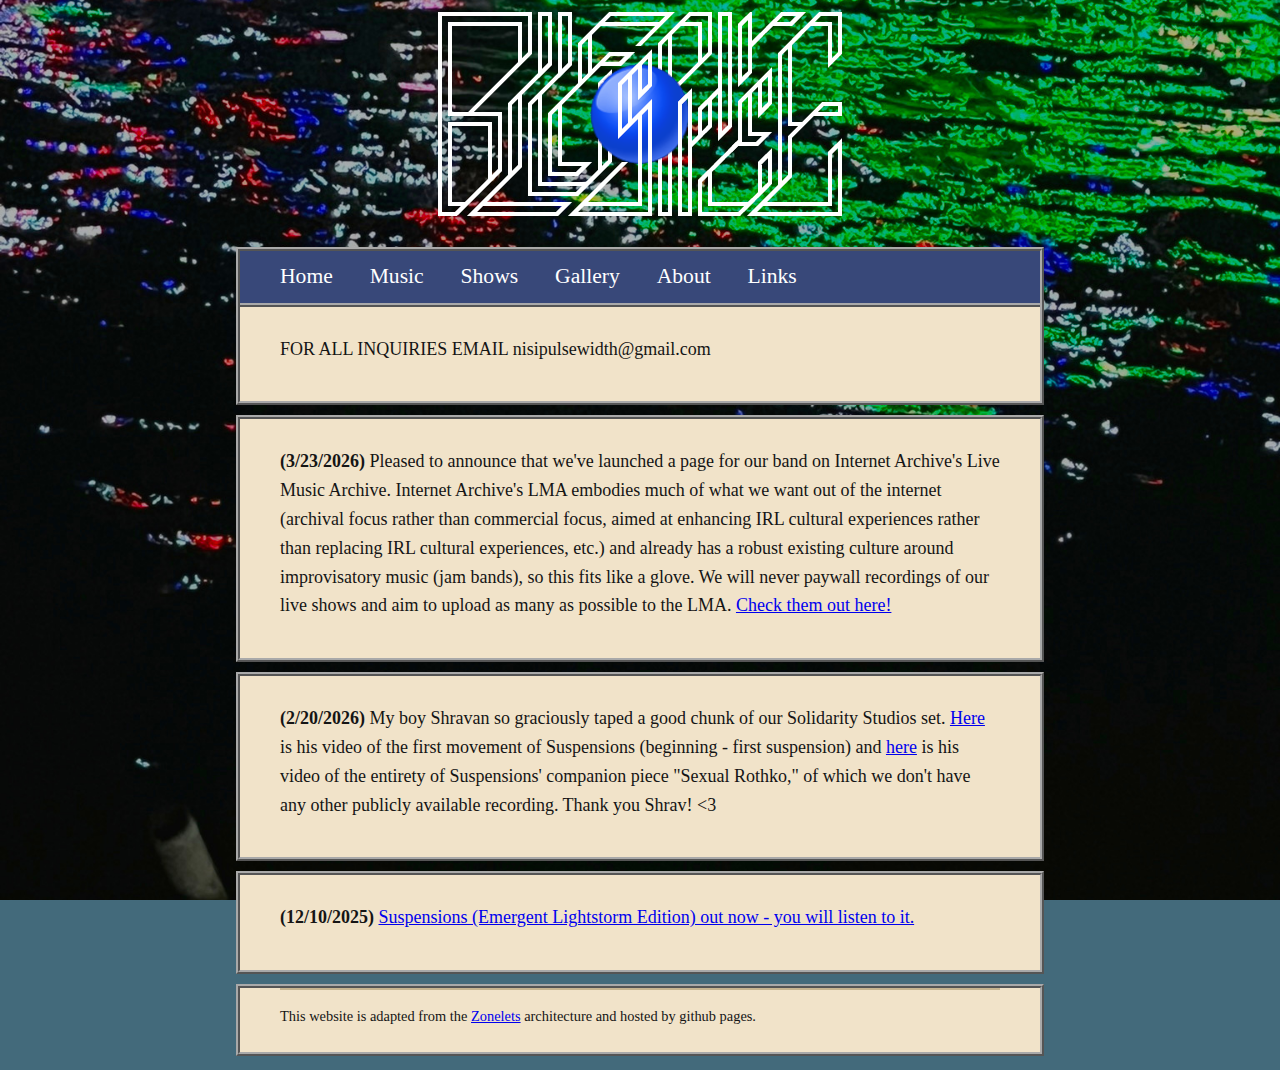
<file: index.html>
<!DOCTYPE html>
<html>
  <head>
    <title>ცレυ⋲ડ☧∦ᇀ尺୧</title>
    <!-- The description is not directly visible on the page. But it can show up in certain places like search engines. Probably unnecessary for most pages in your blog. -->
    <meta name="description" content="Cocaine for my breakfast, hold that pistol ambidextrous">
    <!-- This specifies the favicon (little icon on the browser tab) -->
    <link rel="icon" href="./images/logoicon.png?" type="image/x-icon"/>
    <!-- This helps our site look consistent across devices -->
    <meta name="viewport" content="width=device-width, initial-scale=1.0">
    <meta charset="UTF-8"> 
    <!-- Here's the link to our CSS stylesheet! -->
    <link href="./style/style_index.css" rel="stylesheet" type="text/css" media="all">    
  </head>
  <body>
    <div><center><a href = "./index.html"><img src = "./images/logos/logo1.png"></a></center></div>
    <div id="container">
    <div id="header">
      <ul> <li><a href="./index.html">Home</a></li>
      <li><a href="./music.html">Music</a></li>
      <li><a href="./shows.html">Shows</a></li>
      <li><a href="./gallery.html">Gallery</a></li>
      <li><a href="./about.html">About</a></li>
      <li><a href="./links.html">Links</a></li></ul>
    </div>
      <div id="content">
        <p>FOR ALL INQUIRIES EMAIL nisipulsewidth@gmail.com</p>
      </div>
    </div>
    <div id="container">
      <div id="content">    
        <p><b>(3/23/2026)</b> Pleased to announce that we've launched a page for our band on Internet Archive's Live Music Archive.
        Internet Archive's LMA embodies much of what we want out of the internet &#40;archival focus rather than commercial focus, aimed at enhancing IRL cultural experiences rather than replacing IRL cultural experiences, etc.&#41; 
        and already has a robust existing culture around improvisatory music &#40;jam bands&#41;, so this fits like a glove.
        We will never paywall recordings of our live shows and aim to upload as many as possible to the LMA. <a href = "https://archive.org/details/Bluesphere">Check them out here!</a></p>
      </div>
    </div>
    <div id="container">
      <div id="content">    
        <p><b>(2/20/2026)</b> My boy Shravan so graciously taped a good chunk of our Solidarity Studios set. 
          <a href = "https://www.youtube.com/watch?v=CORzAI8HKzM">Here</a> is his video of the first movement of Suspensions (beginning - first suspension) and 
          <a href = "https://www.youtube.com/watch?v=G0Eb6nwUBPc">here</a> is his video of the entirety of Suspensions' companion piece "Sexual Rothko," of which we don't have any other publicly available recording. Thank you Shrav! &lt;3
        </p>
      </div>
    </div>
    <div id="container">
      <div id="content">    
        <p><b>(12/10/2025)</b> <a href = "https://bluesphere.bandcamp.com/track/suspensions-emergent-lightstorm-edition">Suspensions (Emergent Lightstorm Edition) out now - you will listen to it.</a></p>
      </div>
    </div>
    <div id="container">
      <div id="footer"><hr><p>This website is adapted from the <a href='https://zonelets.net/'>Zonelets</a> architecture and hosted by github pages.</p></div>
    </div> <!-- end of div id="container" -->    
  </body>
</html>
</file>
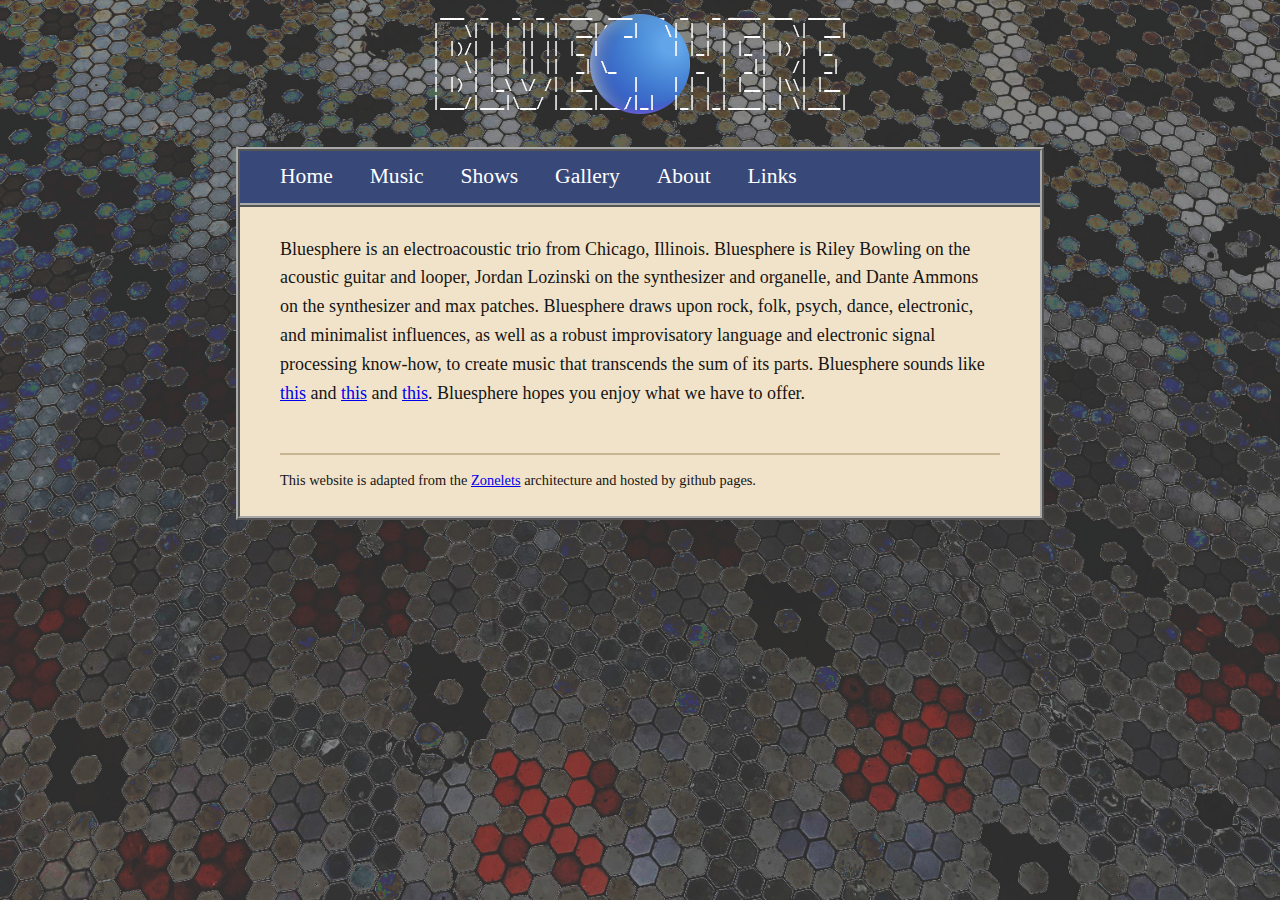
<file: about.html>
<!DOCTYPE html>
<html>
  <head>
    <title>ヘБ口ㄩ☨</title>
    <!-- The description is not directly visible on the page. But it can show up in certain places like search engines. Probably unnecessary for most pages in your blog. -->
    <meta name="description" content="Cocaine for my breakfast, hold that pistol ambidextrous">
    <!-- This specifies the favicon (little icon on the browser tab) -->
    <link rel="icon" href="./images/logoicon.png?" type="image/x-icon"/>
    <!-- This helps our site look consistent across devices -->
    <meta name="viewport" content="width=device-width, initial-scale=1.0">
    <meta charset="UTF-8"> 
    <!-- Here's the link to our CSS stylesheet! -->
    <link href="./style/style_about.css" rel="stylesheet" type="text/css" media="all">    
  </head>
  <body>
    <div><center><a href = "./index.html"><img src = "./images/logos/logo5.png"></a></center></div>
    <div id="container">
    <div id="header">
      <ul> <li><a href="./index.html">Home</a></li>
      <li><a href="./music.html">Music</a></li>
      <li><a href="./shows.html">Shows</a></li>
      <li><a href="./gallery.html">Gallery</a></li>
      <li><a href="./about.html">About</a></li>
      <li><a href="./links.html">Links</a></li></ul>
    </div>
    <div id="content">    
      
      
      <!-- <h1>Welcome to my blog!</h1> -->
      
      <p>Bluesphere is an electroacoustic trio from Chicago, Illinois. 
        Bluesphere is Riley Bowling on the acoustic guitar and looper, Jordan Lozinski on the synthesizer and organelle, and Dante Ammons on the synthesizer and max patches. 
        Bluesphere draws upon rock, folk, psych, dance, electronic, and minimalist influences, as well as a robust improvisatory language and electronic signal processing know-how, to create music that transcends the sum of its parts. 
        Bluesphere sounds like <a href = "./music.html">this</a> and <a href = "https://bluesphere.bandcamp.com/">this</a> and <a href = "https://archive.org/details/Bluesphere">this</a>. Bluesphere hopes you enjoy what we have to offer.</p>
      
    </div> <!-- end of div id="content" -->
    <div id="footer"><hr><p>This website is adapted from the <a href='https://zonelets.net/'>Zonelets</a> architecture and hosted by github pages.</p></div>
    </div> <!-- end of div id="container" -->    
  </body>

</html>
</file>
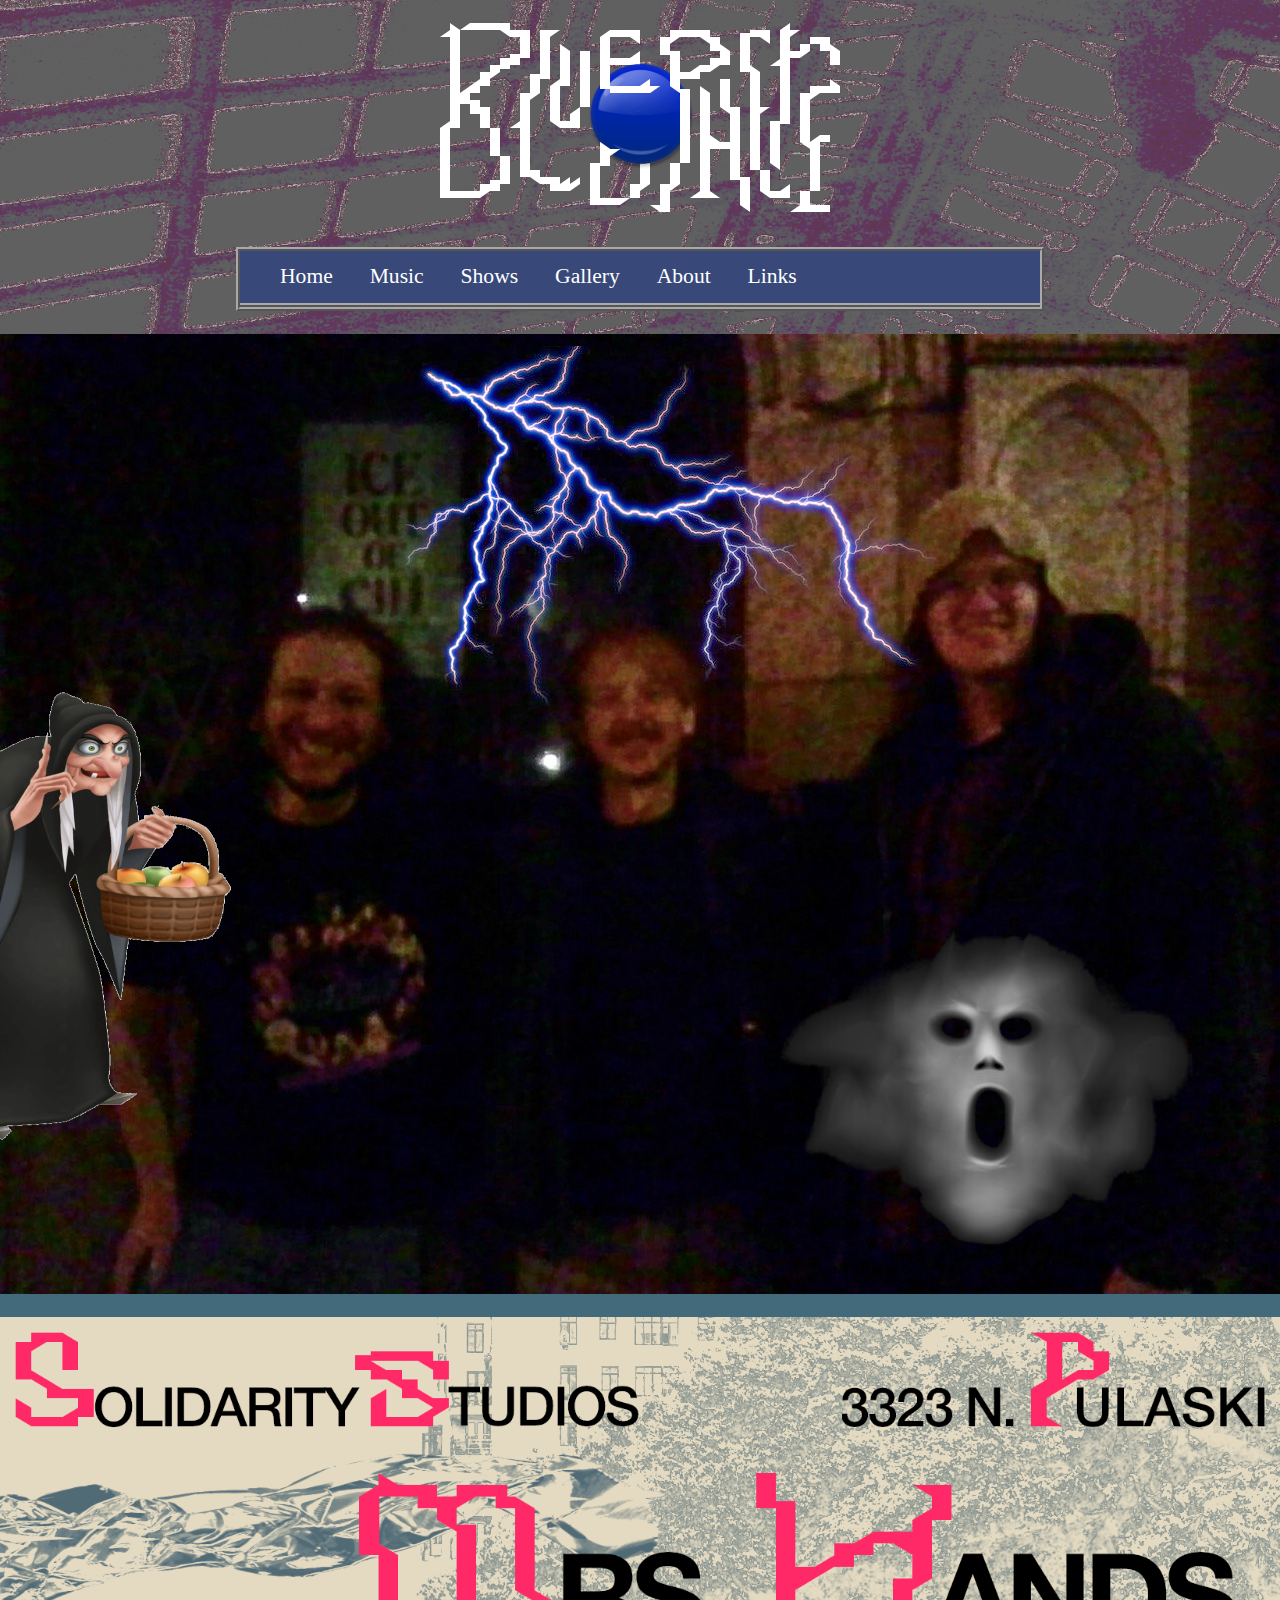
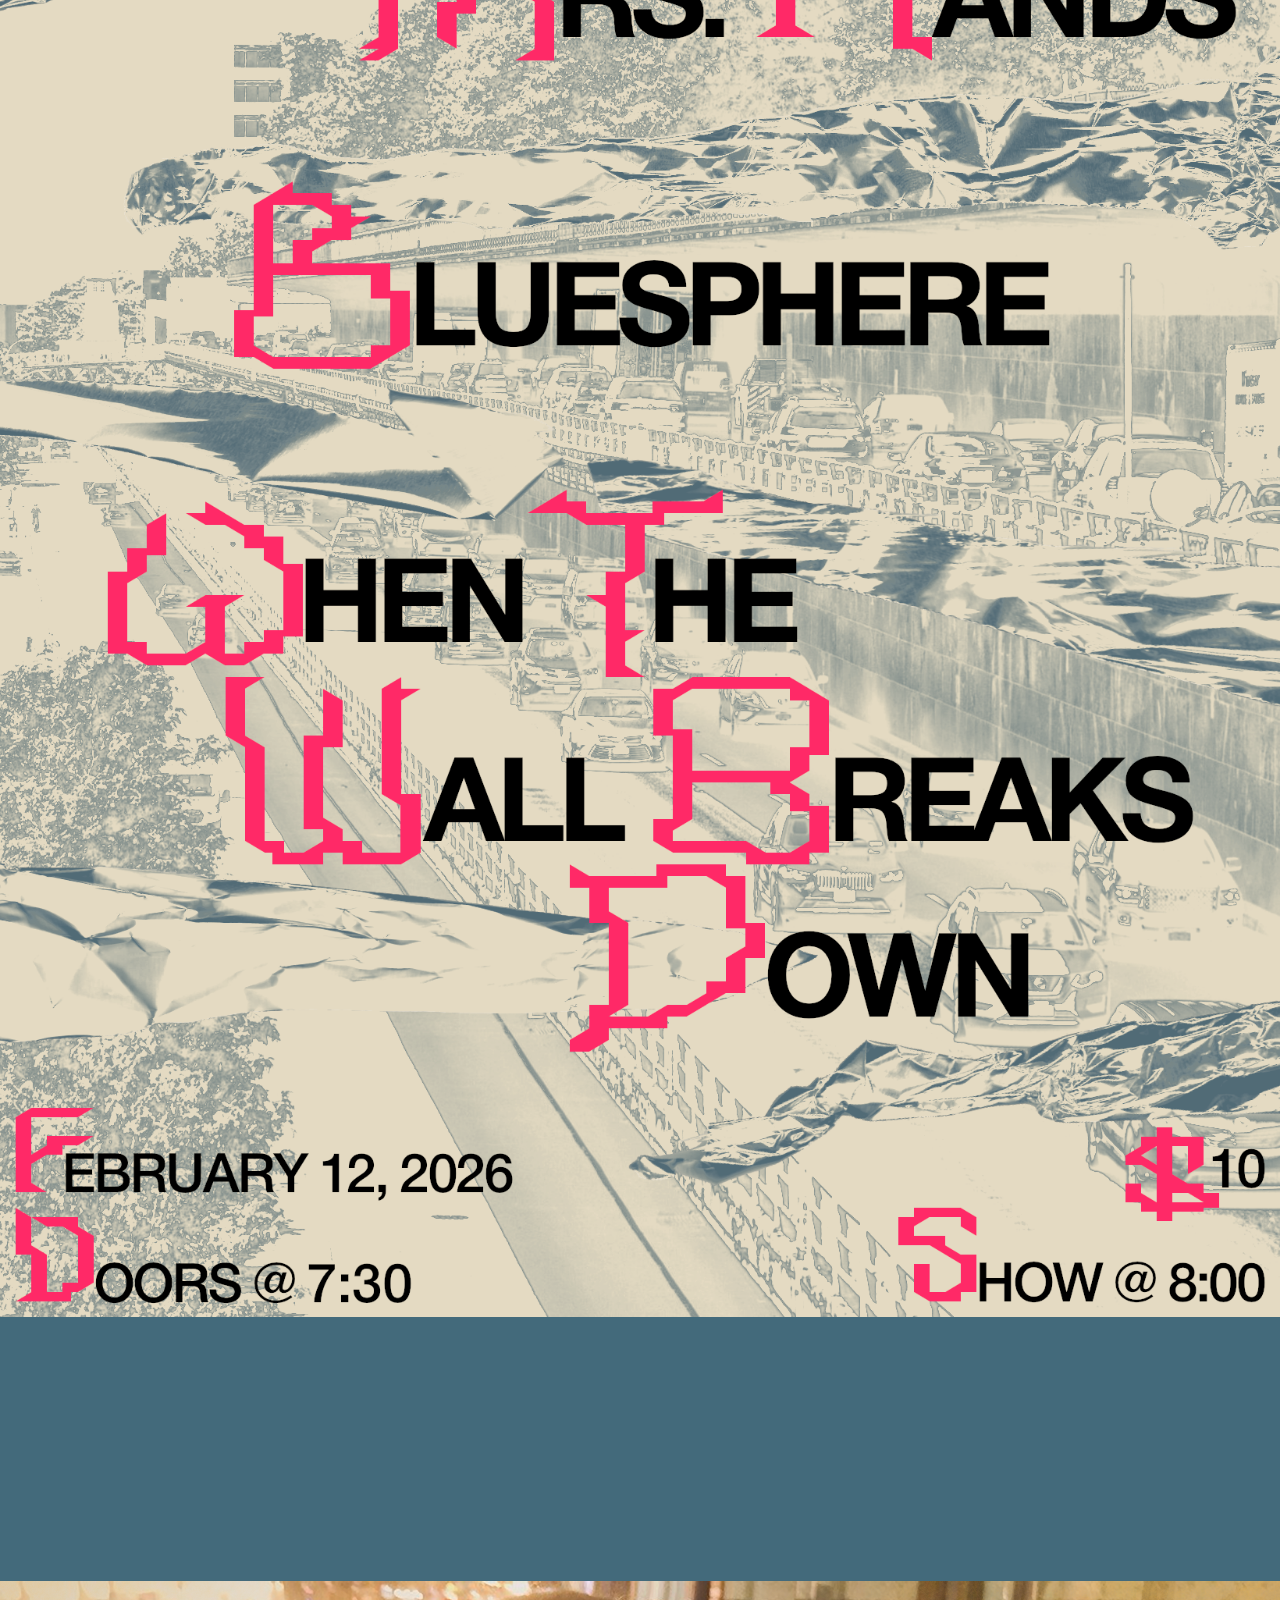
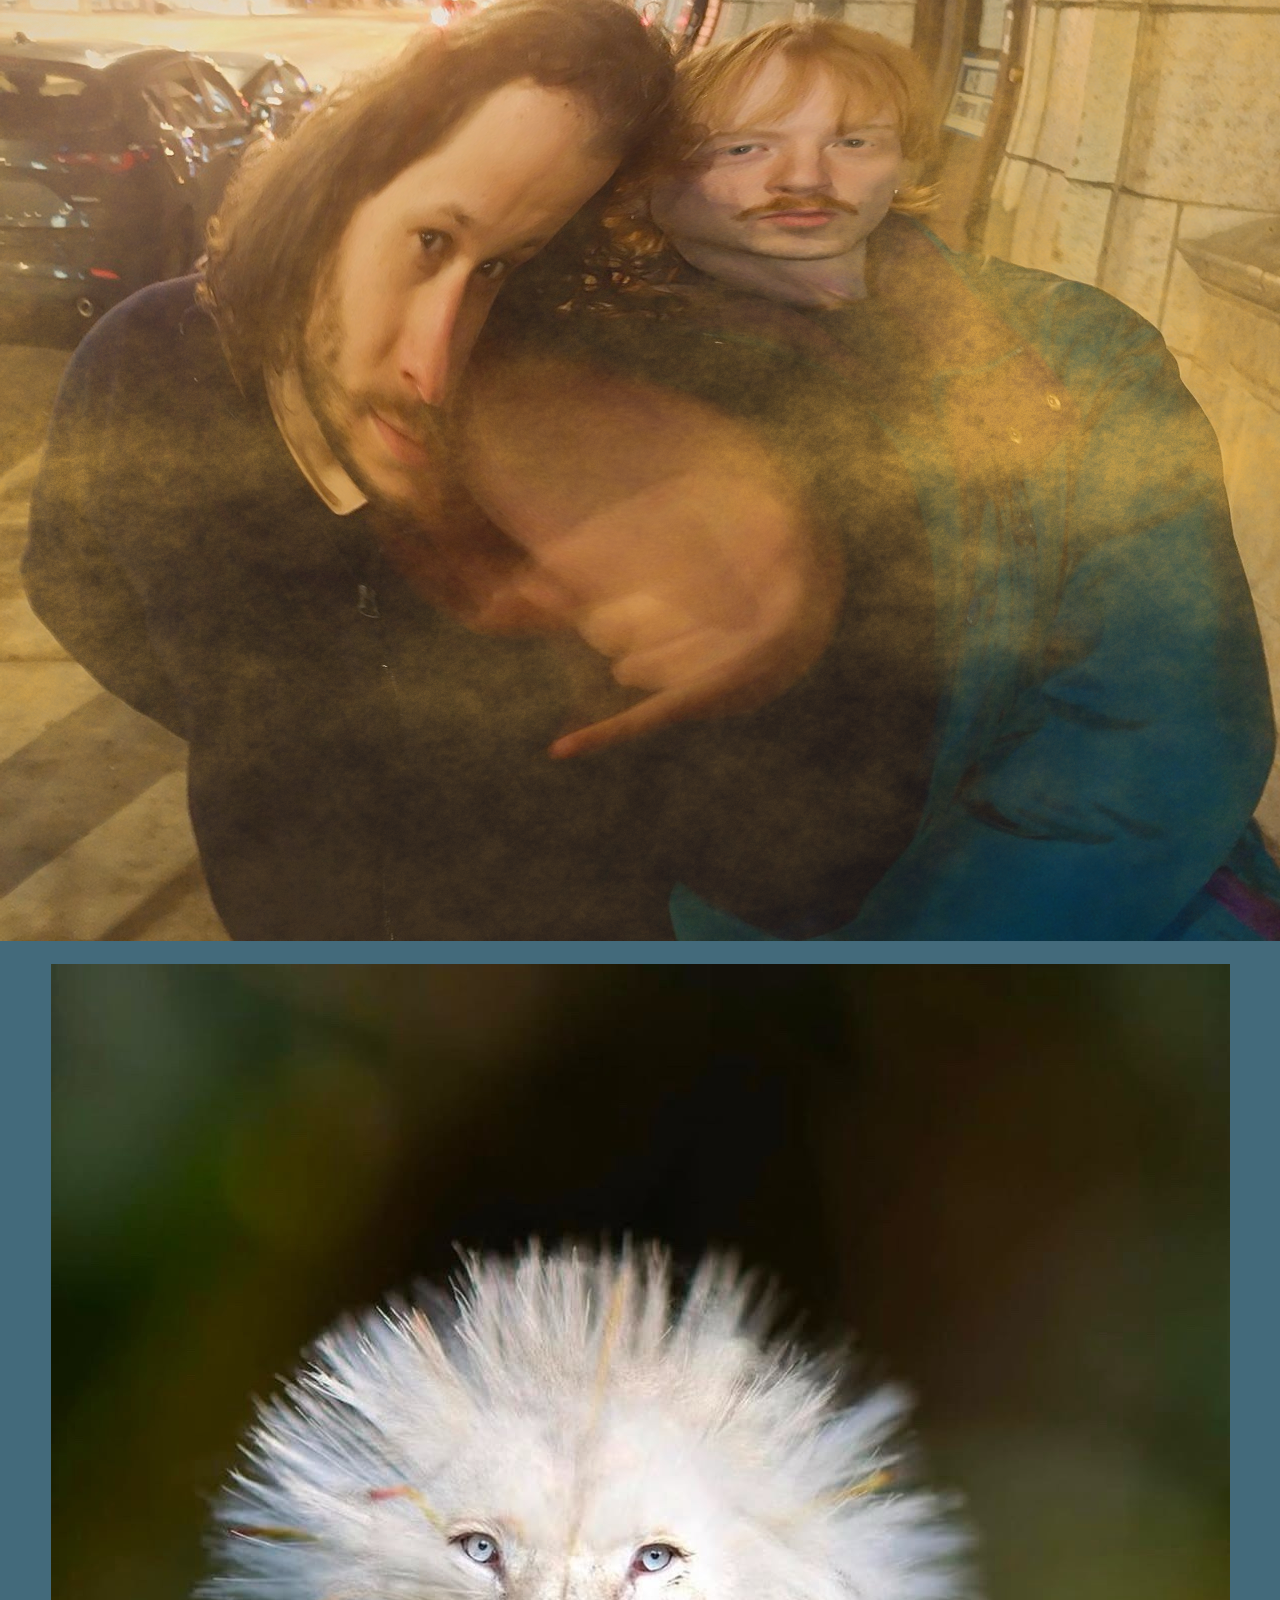
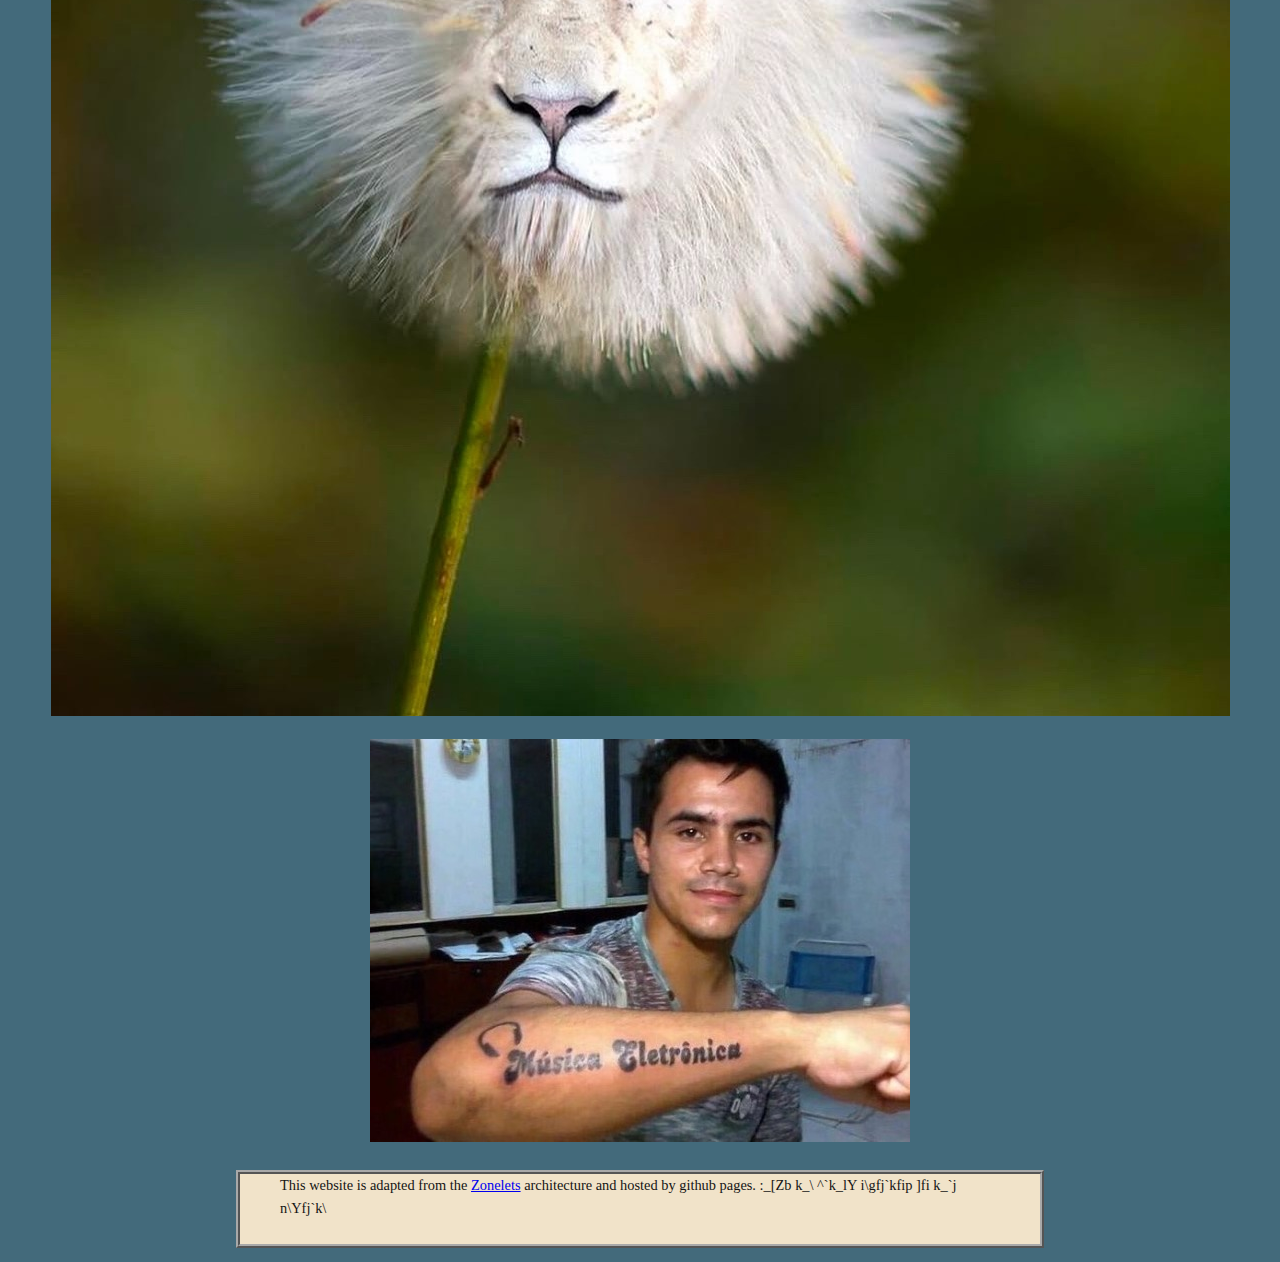
<file: gallery.html>
<!DOCTYPE html>
<html>
  <head>
    <title>ဧሉŁட∊гソ</title>
    <!-- The description is not directly visible on the page. But it can show up in certain places like search engines. Probably unnecessary for most pages in your blog. -->
    <meta name="description" content="Cocaine for my breakfast, hold that pistol ambidextrous">
    <!-- This specifies the favicon (little icon on the browser tab) -->
    <link rel="icon" href="./images/logoicon.png?" type="image/x-icon"/>
    <!-- This helps our site look consistent across devices -->
    <meta name="viewport" content="width=device-width, initial-scale=1.0">
    <meta charset="UTF-8"> 
    <!-- Here's the link to our CSS stylesheet! -->
    <link href="./style/style_gallery.css" rel="stylesheet" type="text/css" media="all">    
  </head>
  <body>
    <div><center><a href = "./index.html"><img src = "./images/logos/logo4.png"></a></center></div>
    <div id="container">
    <div id="header">
      <ul> <li><a href="./index.html">Home</a></li>
      <li><a href="./music.html">Music</a></li>
      <li><a href="./shows.html">Shows</a></li>
      <li><a href="./gallery.html">Gallery</a></li>
      <li><a href="./about.html">About</a></li>
      <li><a href="./links.html">Links</a></li></ul>
    </div></div>
    <div class = "center">
      <img src = "./images/bluespherePressPhoto1.png">
      <img src = "./images/soliStuPoster12.png">
    </div>
    <div class = "center">
      <iframe width="420" height="236" src="https://www.youtube-nocookie.com/embed/CORzAI8HKzM?si=jaUyS7C9vCV8e98_" title="YouTube video player" frameborder="0" allow="accelerometer; autoplay; clipboard-write; encrypted-media; gyroscope; picture-in-picture; web-share" referrerpolicy="strict-origin-when-cross-origin" allowfullscreen></iframe>
      <iframe width="420" height="236" src="https://www.youtube-nocookie.com/embed/G0Eb6nwUBPc?si=9JwfgIyBmqEmFXUH" title="YouTube video player" frameborder="0" allow="accelerometer; autoplay; clipboard-write; encrypted-media; gyroscope; picture-in-picture; web-share" referrerpolicy="strict-origin-when-cross-origin" allowfullscreen></iframe>
    </div>
    <div class = "center">
      <img src = "./images/bluespherePressPhoto2.png">
      <img src = "./images/dandelion.jpg">
      <img src = "./images/musicaelectronica.jpg">
    </div> <!-- end of div id="content" -->
    <div id = container>
      <div id="footer">
        <p>This website is adapted from the <a href='https://zonelets.net/'>Zonelets</a> architecture and hosted by github pages. :_[Zb k_\ ^`k_lY i\gfj`kfip ]fi k_`j n\Yfj`k\</p>
      </div>
    </div> <!-- end of div id="container" -->    
  </body>

</html>
</file>
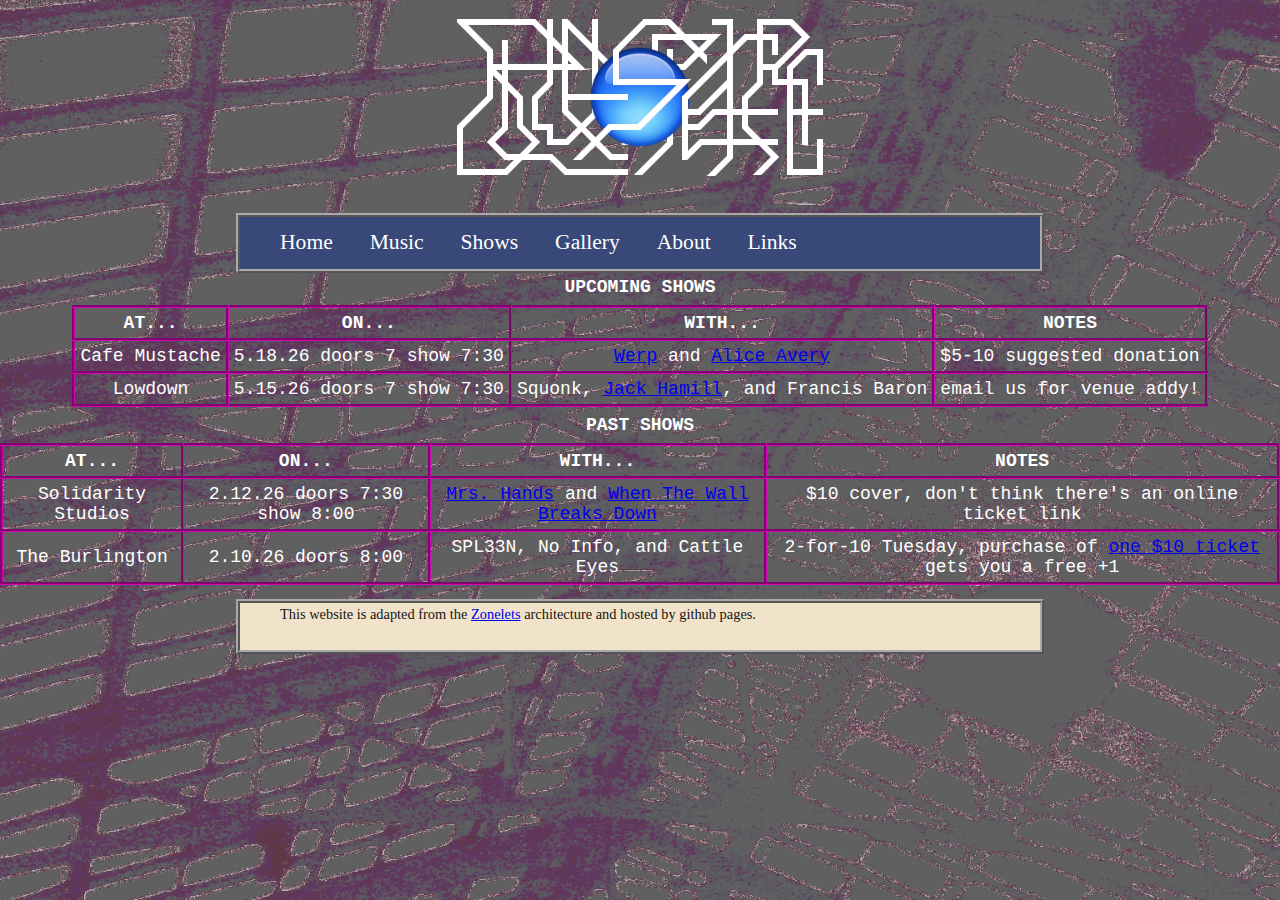
<file: shows.html>
<!DOCTYPE html>
<html>
  <head>
    <title>ऽҺᄋሠഽ</title>
    <!-- The description is not directly visible on the page. But it can show up in certain places like search engines. Probably unnecessary for most pages in your blog. -->
    <meta name="description" content="Zonelets is a scrappy blogging workflow designed to encourage creative fun on the internet!">
    <!-- This specifies the favicon (little icon on the browser tab) -->
    <link rel="icon" href="./images/logoicon.png?" type="image/x-icon"/>
    <!-- This helps our site look consistent across devices -->
    <meta name="viewport" content="width=device-width, initial-scale=1.0">
    <meta charset="UTF-8"> 
    <!-- Here's the link to our CSS stylesheet! -->
    <link href="./style/style_shows.css" rel="stylesheet" type="text/css" media="all">    
  </head>
  <body>
    <div><center><a href = "./index.html"><img src = "./images/logos/logo3.png"></a></center></div>
    <div id="container">
    <div id="header">
      <ul> <li><a href="./index.html">Home</a></li>
      <li><a href="./music.html">Music</a></li>
      <li><a href="./shows.html">Shows</a></li>
      <li><a href="./gallery.html">Gallery</a></li>
      <li><a href="./about.html">About</a></li>
      <li><a href="./links.html">Links</a></li></ul>
    </div></div>
    <div><h5>UPCOMING SHOWS</h5></div>
    <div class = "center">    
     <table class = "centerTable">
      <tr>
        <th>AT...</th>
        <th>ON...</th>
        <th>WITH...</th>
        <th>NOTES</th>
      </tr>
      <tr>
        <td>Cafe Mustache</td>
        <td>5.18.26 doors 7 show 7:30</td>
        <td><a href = "https://werp.bandcamp.com/">Werp</a> and <a href = "https://dumpn0b.bandcamp.com/">Alice Avery</a></td>
        <td>$5-10 suggested donation</td>
      </tr>
      <tr>
        <td>Lowdown</td>
        <td>5.15.26 doors 7 show 7:30</td>
        <td>Squonk, <a href = "https://jack-hamill.bandcamp.com/">Jack Hamill</a>, and Francis Baron</td>
        <td>email us for venue addy!</td>
      </tr>
     </table>
    </div>
    <div><h5>PAST SHOWS</h5></div>
    <div class = "center">    
     <table class = "centerTable">
      <tr>
        <th>AT...</th>
        <th>ON...</th>
        <th>WITH...</th>
        <th>NOTES</th>
      </tr>
      <tr>
        <td>Solidarity Studios</td>
        <td>2.12.26 doors 7:30 show 8:00</td>
        <td><a href = "https://mrshands.bandcamp.com/">Mrs. Hands</a> and <a href = "https://whenthewallbreaksdown.bandcamp.com">When The Wall Breaks Down</a></td>
        <td>$10 cover, don't think there's an online ticket link</td>
      </tr>
      <tr>
        <td>The Burlington</td>
        <td>2.10.26 doors 8:00</td>
        <td>SPL33N, No Info, and Cattle Eyes</td>
        <td>2-for-10 Tuesday, purchase of <a href = "https://www.google.com/url?q=https://link.dice.fm/Z67ee439cf75">one $10 ticket</a> gets you a free +1</td>
     </table>
    </div> <!-- end of div id="content" -->
    <div id = container>
    <div id="footer"><p>This website is adapted from the <a href='https://zonelets.net/'>Zonelets</a> architecture and hosted by github pages.</p></div>
    </div> <!-- end of div id="container" -->    
  </body>

</html>
</file>
<file: style/style_index.css>
/* CSS is how you can add style to your website, such as colors, fonts, and positioning of your
   HTML content. To learn how to do something, just try searching Google for questions like
   "how to change link color." */

body {
  background-color: #436a7b;
  background-image: url('../bkgs/bkg1.JPEG');
  background-size: cover;
	background-position: center;
	background-attachment: fixed;
  font-size: 18px;
  font-family: Georgia, "Times New Roman", serif;
  margin: 0;
}

p {
  line-height: 1.6em; /*I find the default HTML line-height tends to be a bit claustrophobic for main text*/
}

hr {
  border: solid #c7b591;
  border-width: 2px 0 0 0;
}

img {
  max-width: 100%;
  height: auto;
  margin-top: 0.5em;
  margin-bottom: 0.5em;
}
.right {
  float: right;
  margin-left: 1em;
}
.left {
  float: left;
  margin-right: 1em;
}
.center {
  display: block;
  margin-right: auto;
  margin-left: auto;
  text-align: center;
}
@media only screen and (min-width: 600px) {
  .small {
    max-width: 60%;
    height: auto;
  }
}
.caption {
  margin-top: 0;
  font-size: 0.9em;
  font-style: italic;
}

a:hover { 
  background-color: #fff6e6;
}

h1, h2, h3, h4, h5 {
  font-family: Tahoma, Geneva, sans-serif;
  color: #34436f;
}

/*#CONTAINER is the rectangle that contains everything but the background!*/
#container {
  margin: 1em auto;
  width: 100%;
	max-width: 800px;
	background-color: #f1e3c9;
  color: #151515; 
  outline-color: #a9a9a9;
  outline-style: ridge;
  outline-width: 4px;
  outline-offset: 0;
}

#content {
  padding: 10px 5% 20px 5%;
}


/*HEADER STYLE*/
#header {
  background-color: #384879;
  padding: 0 5%;
  border-color: #a9a9a9;
  border-style: ridge;
  border-width: 0 0 4px 0;
}
#header ul {
  list-style-type: none;
  padding: 0.5em 0;
  margin: 0;
}
#header li {
  font-size: 1.2em;
  display: inline-block;
  margin-right: 1.5em;
  margin-bottom: 0.2em;
  margin-top: 0.2em;
}
#header li a {
  color: white;
  text-decoration: none;
  background-color: inherit;
}
#header li a:hover {
  text-decoration: underline;
}

/*POST LIST STYLE*/
#postlistdiv ul {
  font-size: 1.2em;
  padding: 0;
  list-style-type: none;
}
#recentpostlistdiv ul {
  font-size: 1.2em;
  padding: 0;
  list-style-type: none;
}
.moreposts {
  font-size: 0.8em;
  margin-top: 0.2em;
}

/*NEXT AND PREVIOUS LINKS STYLE*/
#nextprev {
  text-align: center;
  margin-top: 1.4em;
}

/*DISQUS STYLE*/
#disqus_thread {
  margin-top: 1.6em;
}

/*FOOTER STYLE*/
#footer {
  font-size: 0.8em;
  padding: 0 5% 10px 5%;
}
</file>
<file: style/style_about.css>
/* CSS is how you can add style to your website, such as colors, fonts, and positioning of your
   HTML content. To learn how to do something, just try searching Google for questions like
   "how to change link color." */

body {
  background-color: #436a7b;
  background-image: url('../bkgs/bkg5.JPEG');
  background-size: cover;
	background-position: center;
	background-attachment: fixed;
  font-size: 18px;
  font-family: Georgia, "Times New Roman", serif;
  margin: 0;
}

p {
  line-height: 1.6em; /*I find the default HTML line-height tends to be a bit claustrophobic for main text*/
}

hr {
  border: solid #c7b591;
  border-width: 2px 0 0 0;
}

img {
  max-width: 100%;
  height: auto;
  margin-top: 0.5em;
  margin-bottom: 0.5em;
}
.right {
  float: right;
  margin-left: 1em;
}
.left {
  float: left;
  margin-right: 1em;
}
.center {
  display: block;
  margin-right: auto;
  margin-left: auto;
  text-align: center;
}
@media only screen and (min-width: 600px) {
  .small {
    max-width: 60%;
    height: auto;
  }
}
.caption {
  margin-top: 0;
  font-size: 0.9em;
  font-style: italic;
}

a:hover { 
  background-color: #fff6e6;
}

h1, h2, h3, h4, h5 {
  font-family: Tahoma, Geneva, sans-serif;
  color: #34436f;
}

/*#CONTAINER is the rectangle that contains everything but the background!*/
#container {
  margin: 1em auto;
  width: 100%;
	max-width: 800px;
	background-color: #f1e3c9;
  color: #151515; 
  outline-color: #a9a9a9;
  outline-style: ridge;
  outline-width: 4px;
  outline-offset: 0;
}

#content {
  padding: 10px 5% 20px 5%;
}


/*HEADER STYLE*/
#header {
  background-color: #384879;
  padding: 0 5%;
  border-color: #a9a9a9;
  border-style: ridge;
  border-width: 0 0 4px 0;
}
#header ul {
  list-style-type: none;
  padding: 0.5em 0;
  margin: 0;
}
#header li {
  font-size: 1.2em;
  display: inline-block;
  margin-right: 1.5em;
  margin-bottom: 0.2em;
  margin-top: 0.2em;
}
#header li a {
  color: white;
  text-decoration: none;
  background-color: inherit;
}
#header li a:hover {
  text-decoration: underline;
}

/*POST LIST STYLE*/
#postlistdiv ul {
  font-size: 1.2em;
  padding: 0;
  list-style-type: none;
}
#recentpostlistdiv ul {
  font-size: 1.2em;
  padding: 0;
  list-style-type: none;
}
.moreposts {
  font-size: 0.8em;
  margin-top: 0.2em;
}

/*NEXT AND PREVIOUS LINKS STYLE*/
#nextprev {
  text-align: center;
  margin-top: 1.4em;
}

/*DISQUS STYLE*/
#disqus_thread {
  margin-top: 1.6em;
}

/*FOOTER STYLE*/
#footer {
  font-size: 0.8em;
  padding: 0 5% 10px 5%;
}
</file>
<file: style/style_gallery.css>
/* CSS is how you can add style to your website, such as colors, fonts, and positioning of your
   HTML content. To learn how to do something, just try searching Google for questions like
   "how to change link color." */

body {
  background-color: #436a7b;
  background-image: url('../bkgs/bkg4.png');
  background-size: cover;
	background-position: center;
	background-attachment: fixed;
  font-size: 18px;
  font-family: Georgia, "Times New Roman", serif;
  margin: 0;
}

p {
  line-height: 1.6em; /*I find the default HTML line-height tends to be a bit claustrophobic for main text*/
}

hr {
  border: solid #c7b591;
  border-width: 2px 0 0 0;
}

img {
  max-width: 100%;
  height: auto;
  margin-top: 0.5em;
  margin-bottom: 0.5em;
}
.right {
  float: right;
  margin-left: 1em;
}
.left {
  float: left;
  margin-right: 1em;
}
.center {
  display: block;
  margin-right: auto;
  margin-left: auto;
  text-align: center;
}
@media only screen and (min-width: 600px) {
  .small {
    max-width: 60%;
    height: auto;
  }
}
.caption {
  margin-top: 0;
  font-size: 0.9em;
  font-style: italic;
}

a:hover { 
  background-color: #fff6e6;
}

h1, h2, h3, h4, h5 {
  font-family: Tahoma, Geneva, sans-serif;
  color: #34436f;
}

/*#CONTAINER is the rectangle that contains everything but the background!*/
#container {
  margin: 1em auto;
  width: 100%;
	max-width: 800px;
	background-color: #f1e3c9;
  color: #151515; 
  outline-color: #a9a9a9;
  outline-style: ridge;
  outline-width: 4px;
  outline-offset: 0;
}

#content {
  padding: 10px 5% 20px 5%;
}


/*HEADER STYLE*/
#header {
  background-color: #384879;
  padding: 0 5%;
  border-color: #a9a9a9;
  border-style: ridge;
  border-width: 0 0 4px 0;
}
#header ul {
  list-style-type: none;
  padding: 0.5em 0;
  margin: 0;
}
#header li {
  font-size: 1.2em;
  display: inline-block;
  margin-right: 1.5em;
  margin-bottom: 0.2em;
  margin-top: 0.2em;
}
#header li a {
  color: white;
  text-decoration: none;
  background-color: inherit;
}
#header li a:hover {
  text-decoration: underline;
}

/*POST LIST STYLE*/
#postlistdiv ul {
  font-size: 1.2em;
  padding: 0;
  list-style-type: none;
}
#recentpostlistdiv ul {
  font-size: 1.2em;
  padding: 0;
  list-style-type: none;
}
.moreposts {
  font-size: 0.8em;
  margin-top: 0.2em;
}

/*NEXT AND PREVIOUS LINKS STYLE*/
#nextprev {
  text-align: center;
  margin-top: 1.4em;
}

/*DISQUS STYLE*/
#disqus_thread {
  margin-top: 1.6em;
}

/*FOOTER STYLE*/
#footer {
  font-size: 0.8em;
  padding: 0 5% 10px 5%;
}
</file>
<file: style/style_shows.css>
/* CSS is how you can add style to your website, such as colors, fonts, and positioning of your
   HTML content. To learn how to do something, just try searching Google for questions like
   "how to change link color." */

body {
  background-color: #436a7b;
  background-image: url('../bkgs/bkg4.png');
  background-size: cover;
	background-position: center;
	background-attachment: fixed;
  font-size: 18px;
  font-family: Georgia, "Times New Roman", serif;
  margin: 0;
}

table {
  border-style: groove;
  border-width: 3px;
  border-color: #d308b5;
  border-collapse: collapse;
}

.centerTable { margin: 0px auto; }

th, td {
  border-style: groove;
  border-width: 3px;
  border-color: #d308b5;
  padding: 5px;
  font-family: SFMono-Regular,Menlo,Monaco,Consolas,"Liberation Mono","Courier New",monospace;
  font-size: 10;
  border-collapse: collapse;
  color: #ffffff;
}

p {
  line-height: 1.6em; /*I find the default HTML line-height tends to be a bit claustrophobic for main text*/
}

hr {
  border: solid #c7b591;
  border-width: 2px 0 0 0;
}

img {
  max-width: 100%;
  height: auto;
  margin-top: 0.5em;
  margin-bottom: 0.5em;
}
.right {
  float: right;
  margin-left: 1em;
}
.left {
  float: left;
  margin-right: 1em;
}
.center {
  display: block;
  margin-right: auto;
  margin-left: auto;
  text-align: center;
}
@media only screen and (min-width: 600px) {
  .small {
    max-width: 60%;
    height: auto;
  }
}
.caption {
  margin-top: 0;
  font-size: 0.9em;
  font-style: italic;
}

a:hover { 
  background-color: #fff6e6;
}

h1, h2, h3, h4 {
  font-family: Tahoma, Geneva, sans-serif;
  color: #34436f;
}

h5 {
  font-family: SFMono-Regular,Menlo,Monaco,Consolas,"Liberation Mono","Courier New",monospace;
  font-size: 1em;
  color: #ffffff;
  line-height: 0;
  white-space: pre;
  margin: 1em;
  padding: 0;
  text-align: center;
  
}

/*#CONTAINER is the rectangle that contains everything but the background!*/
#container {
  margin: 1em auto;
  width: 100%;
	max-width: 800px;
	background-color: #f1e3c9;
  color: #151515; 
  outline-color: #a9a9a9;
  outline-style: ridge;
  outline-width: 4px;
  outline-offset: 0;
}

#content {
  padding: 10px 5% 20px 5%;
}

/*HEADER STYLE*/
#header {
  background-color: #384879;
  padding: 0 5%;
}
#header ul {
  list-style-type: none;
  padding: 0.5em 0;
  margin: 0;
}
#header li {
  font-size: 1.2em;
  display: inline-block;
  margin-right: 1.5em;
  margin-bottom: 0.2em;
  margin-top: 0.2em;
}
#header li a {
  color: white;
  text-decoration: none;
  background-color: inherit;
}
#header li a:hover {
  text-decoration: underline;
}

/*POST LIST STYLE*/
#postlistdiv ul {
  font-size: 1.2em;
  padding: 0;
  list-style-type: none;
}
#recentpostlistdiv ul {
  font-size: 1.2em;
  padding: 0;
  list-style-type: none;
}
.moreposts {
  font-size: 0.8em;
  margin-top: 0.2em;
}

/*NEXT AND PREVIOUS LINKS STYLE*/
#nextprev {
  text-align: center;
  margin-top: 1.4em;
}

/*DISQUS STYLE*/
#disqus_thread {
  margin-top: 1.6em;
}

/*FOOTER STYLE*/
#footer {
  font-size: 0.8em;
  padding: 0 5% 10px 5%;
}
</file>
